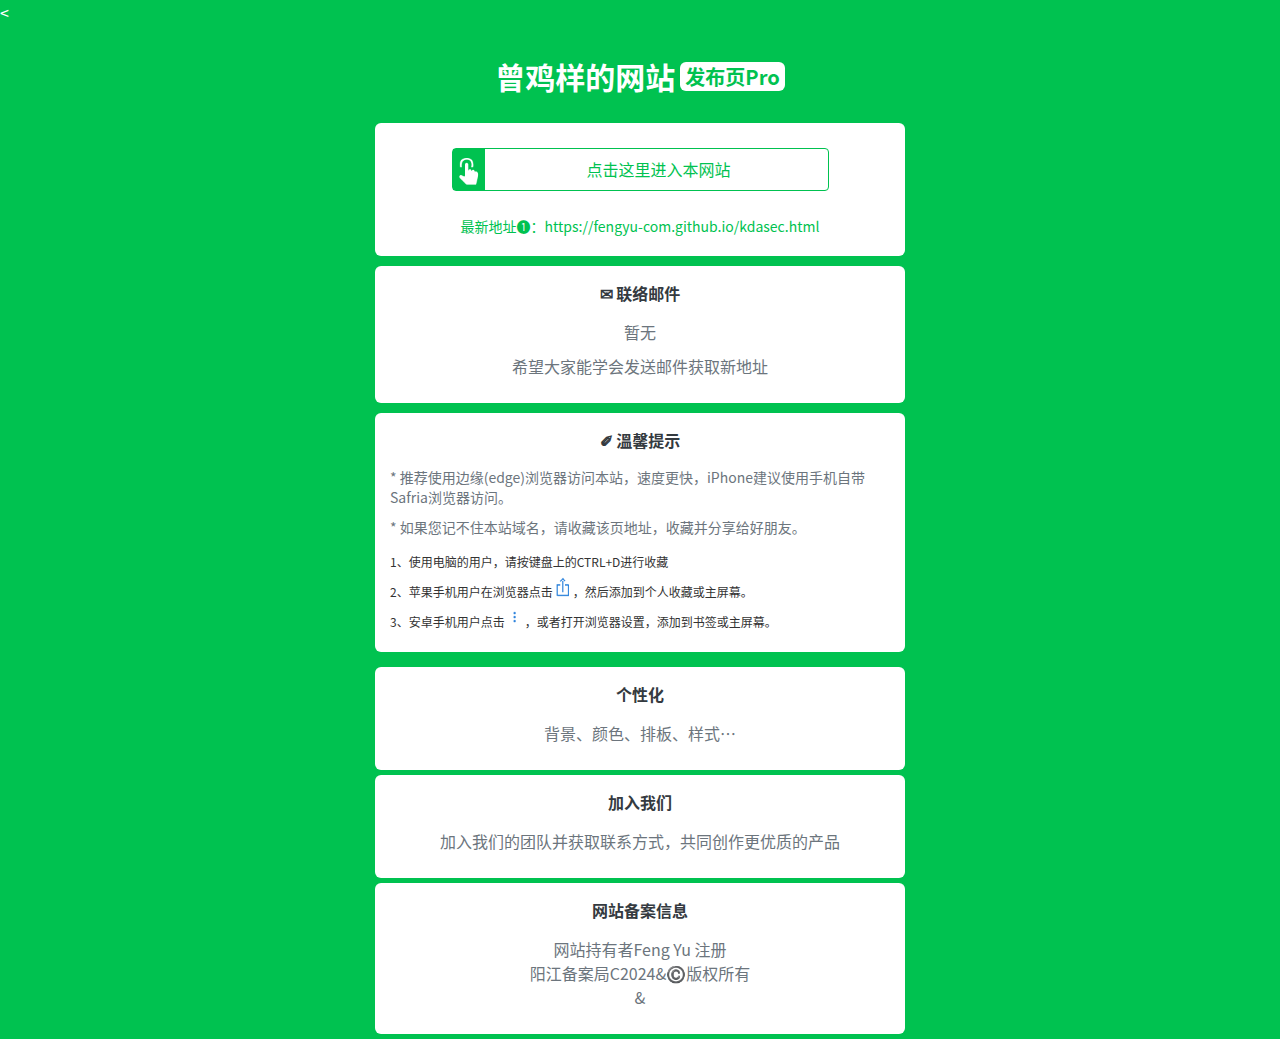
<file: index.html>
﻿<!DOCTYPE html>
<html>
  <head>
    <meta http-equiv="Content-Type" content="text/html; charset=UTF-8">
    <meta http-equiv="X-UA-Compatible" content="IE=edge,chrome=1">
    <meta content="width=device-width, initial-scale=1.0, user-scalable=0" name="viewport">
    <title>曾鸡样的分享</title>
    <meta name="keywords" content="曾鸡样的分享页">
    <meta name="description" content="曾鸡样的分享页，快来看看吧!">
    <link rel="shortcut icon" href="/favicon.ico">
    <style type="text/css">
    /* 基础样式 */
#color-selector {
  font-family: Arial, sans-serif; /* 字体 */
  margin: 20px auto; /* 居中并添加外边距 */
  text-align: center;
}

/* 按钮样式 */
#changeColorButton {
  padding: 10px 20px; /* 内边距 */
  font-size: 16px; /* 字体大小 */
  color: #fff; /* 文字颜色 */
  background-color: #007bff; /* 背景颜色 */
  border: none; /* 无边框 */
  border-radius: 5px; /* 圆角 */
  cursor: pointer; /* 鼠标悬停时显示手形图标 */
  transition: background-color 0.3s; /* 背景颜色变化的过渡效果 */
}

#changeColorButton:hover {
  background-color: #0056b3; /* 鼠标悬停时的背景颜色 */
}

/* 下拉菜单样式 */
#colorOptions {
  padding: 10px 15px; /* 内边距 */
  margin-top: 10px; /* 菜单与按钮之间的间距 */
  font-size: 16px; /* 字体大小 */
  color: #333; /* 文字颜色 */
  background: #f8f8f8; /* 背景色 */
  border: 1px solid #ddd; /* 边框 */
  border-radius: 5px; /* 圆角 */
  box-shadow: 0 2px 4px rgba(0, 0, 0, 0.1); /* 轻微的投影效果 */
  appearance: none; /* 移除默认的样式 */
  -webkit-appearance: none; /* 针对WebKit浏览器 */
  -moz-appearance: none; /* 针对Firefox */
}

/* 自定义图片上传按钮样式 */
#customImageInput {
  display: none; /* 默认隐藏 */
}

/* 选项样式 */
#colorOptions option {
  padding: 5px; /* 选项内边距 */
  background-color: #fff; /* 选项背景色 */
  border-bottom: 1px solid #eee; /* 选项底部边框 */
}

/* 选项悬停效果 */
#colorOptions option:hover {
  background-color: #e9ecef; /* 悬停时的背景色 */
}
    #color-selector {  margin: 20px; text-align: center}
      *{padding:0;margin:0}
      body{background-color:#00c250;color:#fff;font-family:-apple-system,BlinkMacSystemFont,Helvetica Neue,PingFang SC,Microsoft YaHei,Source Han Sans SC,Noto Sans CJK SC,WenQuanYi Micro Hei,sans-serif}
      #main{margin:10px auto;display:flex;justify-content:center;flex-direction:column;align-items:center}
      .field{width:500px;display:flex;flex-direction:column;align-items:center;justify-content:center;background:#fff;color:#6c757d;font-size:16px;padding:15px;margin:5px auto;border-radius:6px}
      .field.desc ul>li{text-align:left;font-size:14px}
      @media (max-width:500px){#main{padding:0 5px}
      .field{width:100%;padding:15px 0}
      .field.desc ul{margin:0 15px}
      .field.desc ul>li{text-align:left}
      }
      ul>li{margin-bottom:10px;list-style-type:none;text-align:center}
      ul>li.text{font-size:12px;clear:both;width:100%}
      .field .title{margin-bottom:15px;font-weight:700;color:#343a40}
      a,a:active,a:focus,a:hover,a:visited{color:inherit;text-decoration:none}
      .brand{display:flex;align-items:center;justify-content:flex-start;text-align:center;color:#000;font-size:30px;font-weight:200;padding:20px;cursor:pointer}
      .brand span{color:#fff;font-weight:600}
      .brand span.flag{color:#00c250;background:#fff;border-radius:6px;font-size:20px;font-weight:700;display:inline-block;padding:0 5px;margin-left:5px}
      .enter-maomi{width:75%;text-align:center;line-height:40px;border:1px solid #00c250;border-radius:4px;margin-bottom:20px;margin-top:10px}
      .enter-icon{width:32px;height:41px;float:left;margin-right:5px;background-color:#00c250}
      .enter-link a{display:block}
      .icon{width:20px;height:20px;background-position:center;background-size:contain;background-repeat:no-repeat;display:inline-block}
      .icon_hand{width:27px;height:27px;vertical-align:middle;background-image:url([data-uri]);padding-top:12px}
      .c_black{color:#333;line-height:30px;font-size:12px}
      .c_blue{color:#00c250}
      .c_link{font-size:14px;line-height:30px}
      .fri_link{overflow:hidden;width:80%}
      .fri_link li{float:left;display:block;font-size:.875rem;width:33.33333333%}
      .icon_ios_shared{background-image:url([data-uri])}
      .icon_android_share{background-image:url([data-uri])}
    </style>
  </head>
  <body>
  
<
<!-- 用于上传图片的input，可以放在页面的任何位置，但默认隐藏 -->
<input type="file" id="customImageInput" style="display:none" accept="image/*">
</header>
    <div id="main">
      <div class="brand" id="logo">
        <span> 曾鸡样的网站
        </span><span class="flag">发布页Pro</span>
      </div>
      <div class="field">
        <div class="enter-maomi">
          <div class="enter-icon">
            <div class="icon icon_hand"></div>
          </div>
          <div class="enter-link">
            <script language="javascript">
              function test() {
                var url = new Array();
                url[0] = "kdasec.html";
                url[1] = "kdasec.html";
                url[2] = "kdasec.html";
                var ints = parseInt(Math.random() * (url.length));
                window.open(url[ints]); //本窗口打开     
                //window.location=url[ints];//新窗口打开 
              }
            </script>
            <a href="javascript:test()"><span class="c_blue">点击这里进入本网站</span> </a>
          </div>
        </div>
        <p class="c_blue c_link">最新地址➊：<a href="kdasec.html" target="_blank">https://fengyu-com.github.io/kdasec.html</a></p>
      </div>
      <div class="field ">
        <h4 class="title">✉ 联络邮件</h4>
        <ul>
          <li><a>暂无</a></li>
        </ul>
        <ul>
          <li><a>希望大家能学会发送邮件获取新地址</a></li>
        </ul>
      </div>

      <div class="field desc">
        <h4 class="title">✐ 溫馨提示</h4>
        <ul>
          <li>* 推荐使用边缘(edge)浏览器访问本站，速度更快，iPhone建议使用手机自带Safria浏览器访问。</li>
          <li>* 如果您记不住本站域名，请收藏该页地址，收藏并分享给好朋友。</li>
          <p class="c_black">1、使用电脑的用户，请按键盘上的CTRL+D进行收藏</p>
          <p class="c_black">2、苹果手机用户在浏览器点击<span class="icon icon_ios_shared small-img"></span>，然后添加到个人收藏或主屏幕。</p>
          <p class="c_black">3、安卓手机用户点击<span class="icon icon_android_share small-img"></span>，或者打开浏览器设置，添加到书签或主屏幕。</p>
        </ul>
      </div>
    </div>
              <div class="field ">
        <h4 class="title">个性化</h4>
        <ul>
          <li>背景、颜色、排板、样式…</a></li>
        </ul>
      </div>
                    <div class="field ">
        <h4 class="title">加入我们</h4>
        <ul>
          <li>加入我们的团队并获取联系方式，共同创作更优质的产品</a></li>
        </ul>
        </div>
      <div class="field ">
        <h4 class="title">网站备案信息</h4>
        <ul>
          <li>网站持有者Feng Yu 注册 <br>阳江备案局C2024&©️版权所有</a><br>&</li>
        </ul>
      </div>
  </body>
</html>
</file>
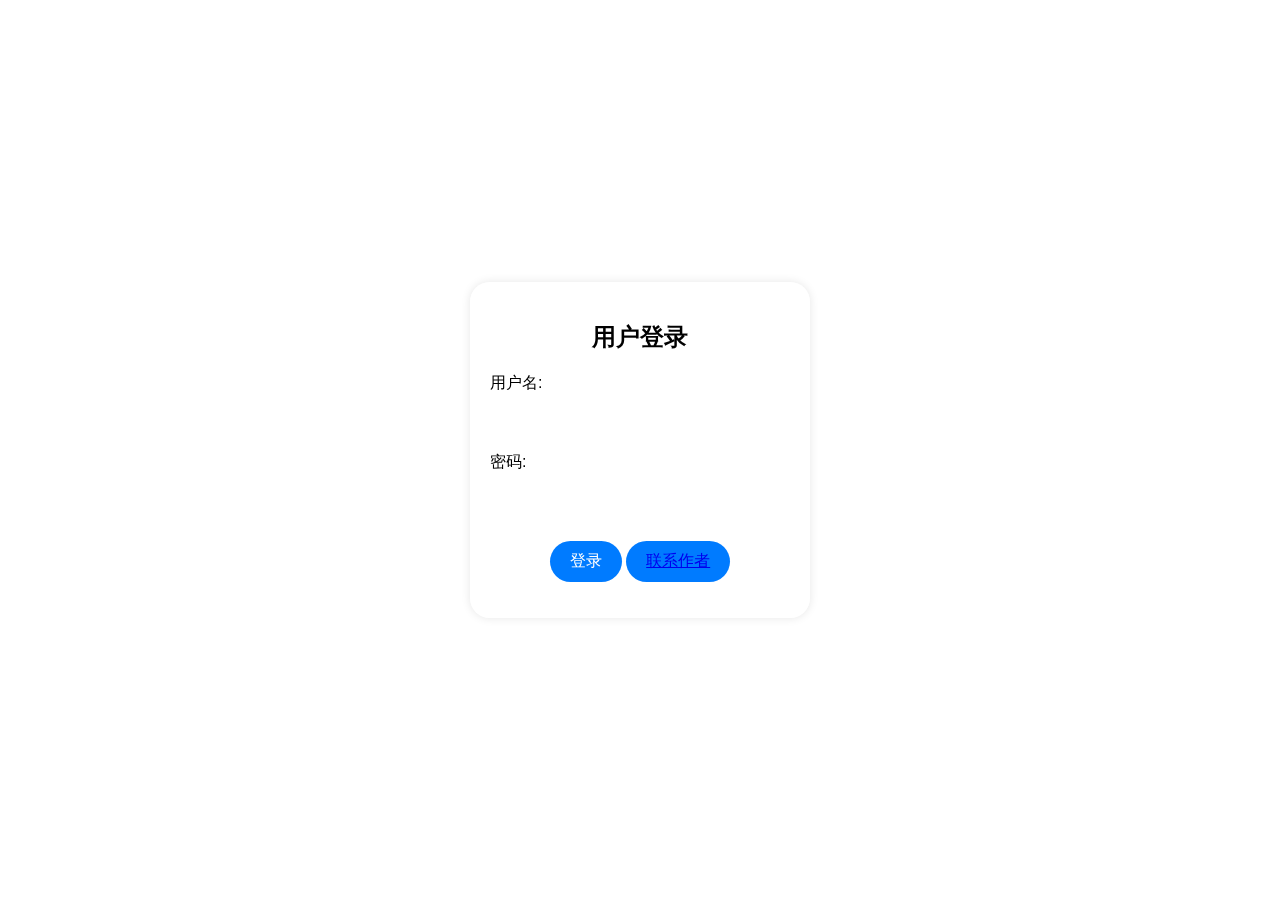
<file: github项目/index.html>
<html lang="en">
 <head> 
  <meta charset="UTF-8"> 
  <meta name="viewport" content="width=device-width, initial-scale=1.0"> 
  <title>请登录-风羽工作室</title> 
  <style>
        body {
            font-family: Arial, sans-serif;
            margin: 0;
            padding: 0;
            height: 100vh;
            display: flex;
            align-items: center;
            justify-content: center;
            background-size: cover;
            background-position: center;
            transition: background-image 1s ease-in-out;
        }

        .login-container {
            width: 300px;
            padding: 20px;
            backdrop-filter: blur(10px);
            background-color: rgba(255, 255, 255, 0.5);
            border-radius: 20px;
            box-shadow: 0 0 10px rgba(0, 0, 0, 0.1);
            text-align: center;
        }

        .login-container h2 {
            margin-bottom: 20px;
        }

        .input-group {
            margin-bottom: 15px;
        }

        .input-group label {
            display: block;
            text-align: left;
            margin-bottom: 5px;
        }

        .input-group input {
            width: 100%;
            padding: 10px;
            border: none;
            border-radius: 30px;
            background-color: #ffffff;
            outline: none;
            box-sizing: border-box;
            font-size: 16px;
            color: #000000;
        }

        .btn {
            background-color: #007BFF;
            color: #fff;
            padding: 10px 20px;
            border: none;
            border-radius: 30px;
            cursor: pointer;
            font-size: 16px;
        }

        .input-group input:hover,
        .btn:hover {
            background-color: #0056b3;
        }

        .contact-btn {
            background-color:#007BFF;
            color: #fff;
            padding: 10px 20px;
            border: none;
            border-radius: 30px;
            cursor: pointer;
            font-size: 16px;
            margin-top: 10px;
        }

        .contact-btn:hover {
            background-color: #0056b3;
        }
    nav ul {
            list-style-type: none;
            padding: 0;
            margin: 0;
            display: flex;
            justify-content: center;
            margin-top: 20px;
        }
      
      </style> 
  <script>
  
        function getRandomBackground() {
            const width = window.innerWidth;
            const height = window.innerHeight;
            const imageUrl = `https://source.unsplash.com/random/${width}x${height}/?nature`;
            document.body.style.backgroundImage = `url(${imageUrl})`;
        }

        window.addEventListener('DOMContentLoaded', (event) => {
            getRandomBackground();

            setInterval(getRandomBackground, 60000); // 每隔60秒更新背景图片

            const usernameField = document.getElementById('username');
            const passwordField = document.getElementById('password');

            usernameField.addEventListener('focus', (event) => {
                usernameField.style.backgroundColor = '#ffffff';
            });

            usernameField.addEventListener('blur', (event) => {
                usernameField.style.backgroundColor = '#ffffff';
            });

            passwordField.addEventListener('focus', (event) => {
                passwordField.style.backgroundColor = '#ffffff';
            });

            passwordField.addEventListener('blur', (event) => {
                passwordField.style.backgroundColor = '#ffffff';
            });
        });
      
    </script> 
  <script src="js/jq.js"></script> 
 </head> 
 <body id="v1" style="background-image: url(&quot;https://source.unsplash.com/random/424x849/?nature&quot;);"> 
  <div id="v2" class="login-container"> 
   <h2 id="v3">用户登录</h2> 
   <form id="v4" action="your_server_endpoint_here" method="POST"> 
    <div id="v5" class="input-group"> 
     <label id="v6" for="username">用户名:</label> 
     <input type="text" id="username" name="username" required="" style="background-color: rgb(255, 255, 255);"> 
    </div> 
    <div id="v7" class="input-group"> 
     <label id="v8" for="password">密码:</label> 
     <input type="password" id="password" name="password" required=""> 
    </div> 
    <div id="v12"> 
     <button id="v9" type="submit" class="btn">
  <a id="v9" href="./dlyes/index.html" style="color: #FFFFFF; text-decoration: none;">登录</a>
</button>
</button>
     <button id="v10" type="button" class="contact-btn"><a id="v11" href="./pelx/index.html">联系作者</a></button> 
     <a id="v11" href=".dl/index.html"> </a> 
    </div> 
   </form> 
  </div>
 </body>
</html>
</file>
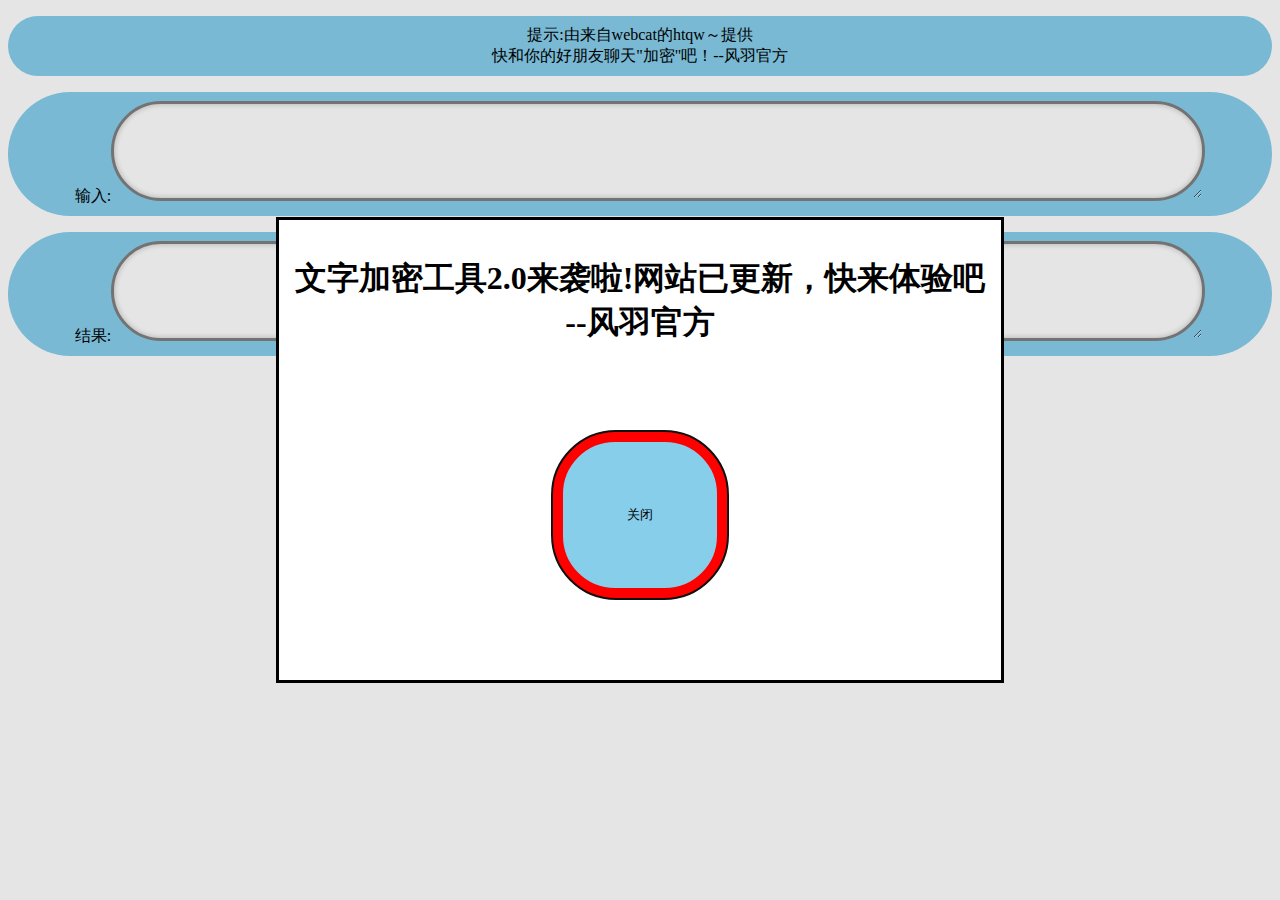
<file: hh/index.html>
<!DOCTYPE html>
<html>
  <head>
	<meta charset="utf-8" name="viewport" content="width=device-width, initial-scale=1, maximum-scale=1, user-scalable=no">
	<title>风羽加固</title>
    <style>
      body{
        text-align:center;
      }
      body>p{
        background-color:skyblue;
        border-radius:5vw;
        padding-bottom:1vh;
        padding-top:1vh;
        text-align:center;
      }
      textarea{
        width:80vw;
        word-break:break-all;
        border:solid gray;
        border-radius:5vw;
        box-shadow:0 0 5px 1px lightgray inset;
        padding:2.5vw;
        text-align:center;
      }
      button{
        border:solid red 1vw;
        border-radius:5vw;
        background-color:skyblue;
        padding:5vw;
        margin:5vw;
        transition:all .25s;
      }
      button:active{
        background-color:blue;
      }
    </style>
  </head>
  <body>	
  <p>提示:由来自webcat的htqw～提供<br>快和你的好朋友聊天"加密"吧！--风羽官方</p>
    <dialog id="dg">
      <h1>文字加密工具2.0来袭啦!网站已更新，快来体验吧<br>--风羽官方</h1>
      <button onclick="dg.close();">关闭</button>
    </dialog>
    <p>输入:<textarea type="text"></textarea></p>
    <p>结果:<span><textarea></textarea></span></p>
    <button onclick="document.querySelector('span>textarea').innerHTML=加密(document.querySelector('p>textarea').value)">加密</button>
    <button onclick="document.querySelector('span>textarea').innerHTML=解密(document.querySelector('p>textarea').value)">解密</button>
  </body>
  <script src="script.js"></script>
</html>
</file>
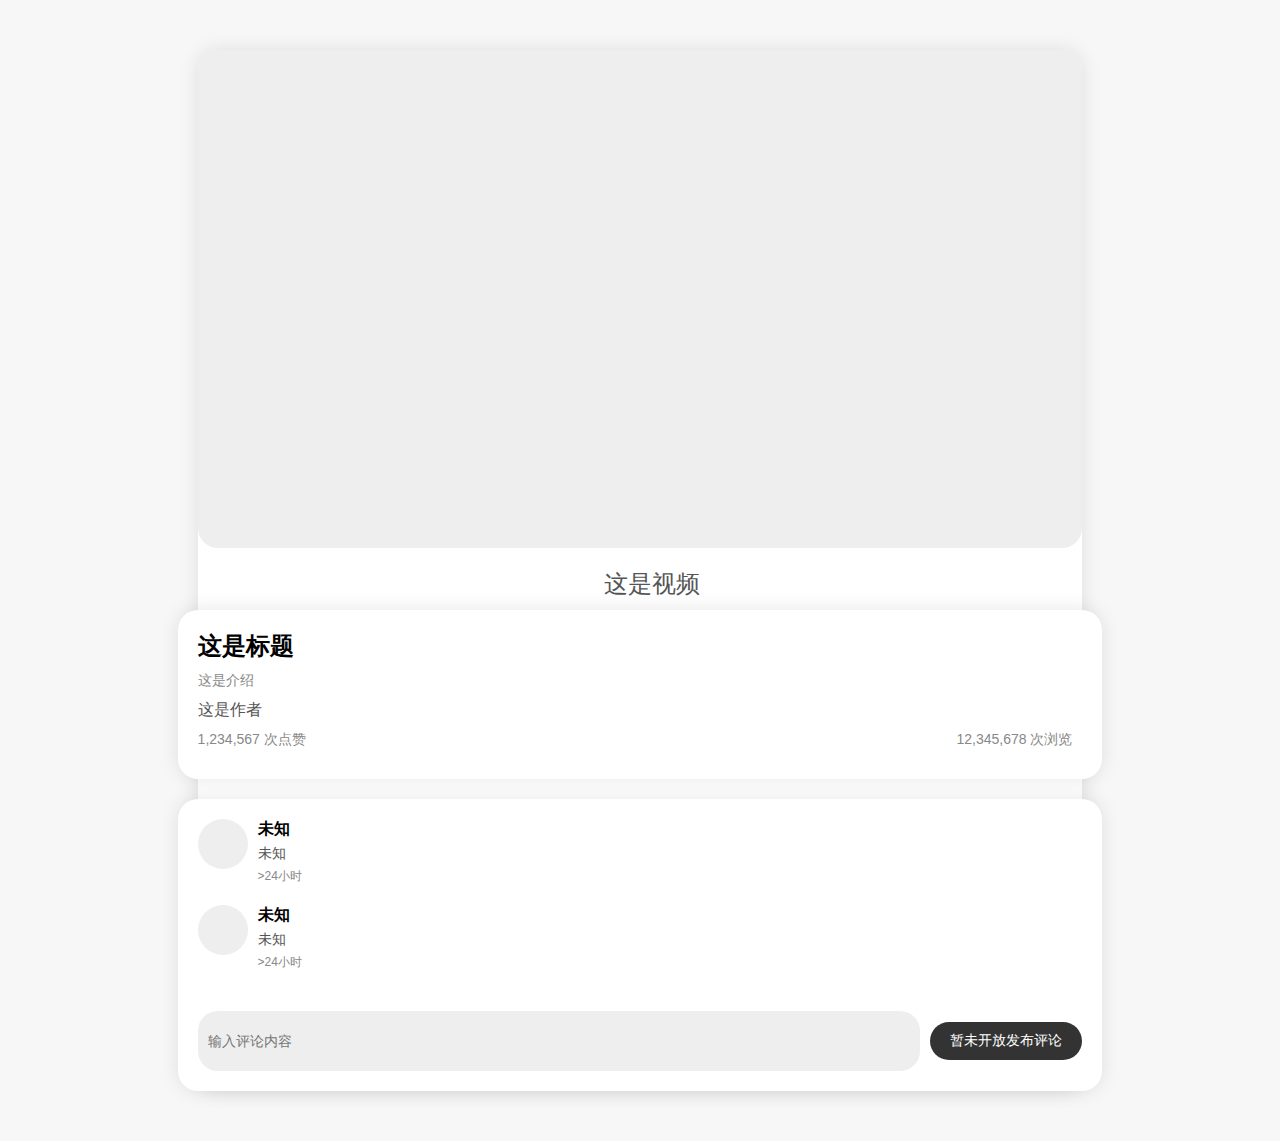
<file: github项目/dlyes/index.html>
<!DOCTYPE html>
<html>
<head>
     <meta charset="UTF-8" />
	<title>风羽播放器-2.16版本</title>
	<style>
		body {
			background-color: #F7F7F7;
			font-family: Arial, sans-serif;
		}

		.player {
			display: flex;
			flex-direction: column;
			align-items: center;
			justify-content: center;
			width: 70%;
			margin: 50px auto;
			border-radius: 20px;
			box-shadow: 0px 0px 20px rgba(0,0,0,0.1);
			background-color: #FFFFFF;
			transition: all 0.3s ease-in-out;
		}

		.player:hover {
			transform: scale(1.05);
			box-shadow: 0px 0px 30px rgba(0,0,0,0.2);
		}

		.video-container {
			position: relative;
			width: 100%;
			padding-bottom: 56.25%;
			height: 0;
			margin-bottom: 20px;
			overflow: hidden;
			border-radius: 20px;
			background-color: #EEEEEE;
		}

		.video-container iframe {
			position: absolute;
			top: 0;
			left: 0;
			width: 100%;
			height: 100%;
			border: none;
		}

		.controls {
			display: flex;
			align-items: center;
			justify-content: center;
			width: 100%;
			margin-bottom: 10px;
		}

		.play-btn, .pause-btn {
			cursor: pointer;
			margin-right: 10px;
			font-size: 24px;
			color: #555555;
			transition: all 0.3s ease-in-out;
		}

		.play-btn:hover, .pause-btn:hover {
			color: #000000;
		}

		.night-mode-btn {
			cursor: pointer;
			font-size: 24px;
			color: #555555;
			transition: all 0.3s ease-in-out;
		}

		.night-mode-btn:hover {
			color: #000000;
		}

		.night-mode-btn i {
			margin-right: 5px;
		}

		.night-mode {
			background-color: #333333;
			color: #FFFFFF;
		}

		.night-mode .play-btn, .night-mode .pause-btn, .night-mode .night-mode-btn {
			color: #FFFFFF;
		}

		.night-mode .night-mode-btn:hover {
			color: #CCCCCC;
		}

		.video-info {
			display: flex;
			flex-direction: column;
			align-items: flex-start;
			justify-content: center;
			width: 100%;
			padding: 20px;
			border-radius: 20px;
			background-color: #FFFFFF;
			box-shadow: 0px 0px 20px rgba(0,0,0,0.1);
			margin-bottom: 20px;
		}

		.video-title {
			font-size: 24px;
			font-weight: bold;
			margin-bottom: 10px;
		}

		.video-details {
			font-size: 14px;
			color: #888888;
			margin-bottom: 10px;
		}

		.video-author {
			font-size: 16px;
			color: #555555;
			margin-bottom: 10px;
		}

		.video-stats {
			display: flex;
			align-items: center;
			justify-content: space-between;
			width: 100%;
			font-size: 14px;
			color: #888888;
			margin-bottom: 10px;
		}

		.video-stats span {
			margin-right: 10px;
		}
		.comments {
			display: flex;
			flex-direction: column;
			align-items: flex-start;
			justify-content: center;
			width: 100%;
			padding: 20px;
			border-radius: 20px;
			background-color: #FFFFFF;
			box-shadow: 0px 0px 20px rgba(0,0,0,0.1);
		}

		.comment {
			display: flex;
			align-items: flex-start;
			justify-content: flex-start;
			width: 100%;
			margin-bottom: 20px;
		}

		.comment-avatar {
			width: 50px;
			height: 50px;
			border-radius: 50%;
			background-color: #EEEEEE;
			margin-right: 10px;
		}

		.comment-details {
			display: flex;
			flex-direction: column;
			align-items: flex-start;
			justify-content: center;
			width: calc(100% - 60px);
		}

		.comment-author {
			font-size: 16px;
			font-weight: bold;
			margin-bottom: 5px;
		}

		.comment-text {
			font-size: 14px;
			color: #555555;
			margin-bottom: 5px;
		}

		.comment-date {
			font-size: 12px;
			color: #888888;
		}

		.comment-form {
			display: flex;
			align-items: center;
			justify-content: center;
			width: 100%;
			margin-top: 20px;
		}

		.comment-input {
			flex: 1;
			height: 40px;
			padding: 10px;
			border: none;
			border-radius: 20px;
			background-color: #EEEEEE;
			margin-right: 10px;
			font-size: 14px;
			color: #555555;
		}

		.comment-btn {
			cursor: pointer;
			padding: 10px 20px;
			border: none;
			border-radius: 20px;
			background-color: #333333;
			color: #FFFFFF;
			font-size: 14px;
			transition: all 0.3s ease-in-out;
		}

		.comment-btn:hover {
			background-color: #000000;
		}

		@media screen and (max-width: 768px) {
			.player {
				width: 90%;
			}
		}
	</style>
</head>
<body>
	<div class="player">
		<div class="video-container">
			<iframe src="http://abc.gykj.asia/API/ntCOS.php" frameborder="0" allowfullscreen></iframe>
		</div>
		<div class="controls">
			<i class="fas fa-play play-btn"></i>
			<i class="fas fa-pause pause-btn"></i>
			<div class="night-mode-btn">
				<i class="fas fa-moon"></i>
				<span>这是视频</span>
			</div>
		</div>
		<div class="video-info">
			<div class="video-title">这是标题</div>
			<div class="video-details">这是介绍</div>
			<div class="video-author">这是作者</div>
			<div class="video-stats">
				<span>1,234,567 次点赞</span>
				<span>12,345,678 次浏览</span>
			</div>
		</div>
		<div class="comments">
			<div class="comment">
				<div class="comment-avatar"></div>
				<div class="comment-details">
					<div class="comment-author">未知</div>
					<div class="comment-text">未知</div>
					<div class="comment-date"> >24小时 </div>
				</div>
			</div>
			<div class="comment">
				<div class="comment-avatar"></div>
				<div class="comment-details">
					<div class="comment-author">未知</div>
					<div class="comment-text">未知</div>
					<div class="comment-date"> >24小时 </div>
				</div>
			</div>
			<form class="comment-form">
				<input type="text" class="comment-input" placeholder="输入评论内容">
				<button type="submit" class="comment-btn" id="accd">暂未开放发布评论</button>
			</form>
		</div>
	</div>
</body>
</html>
</file>
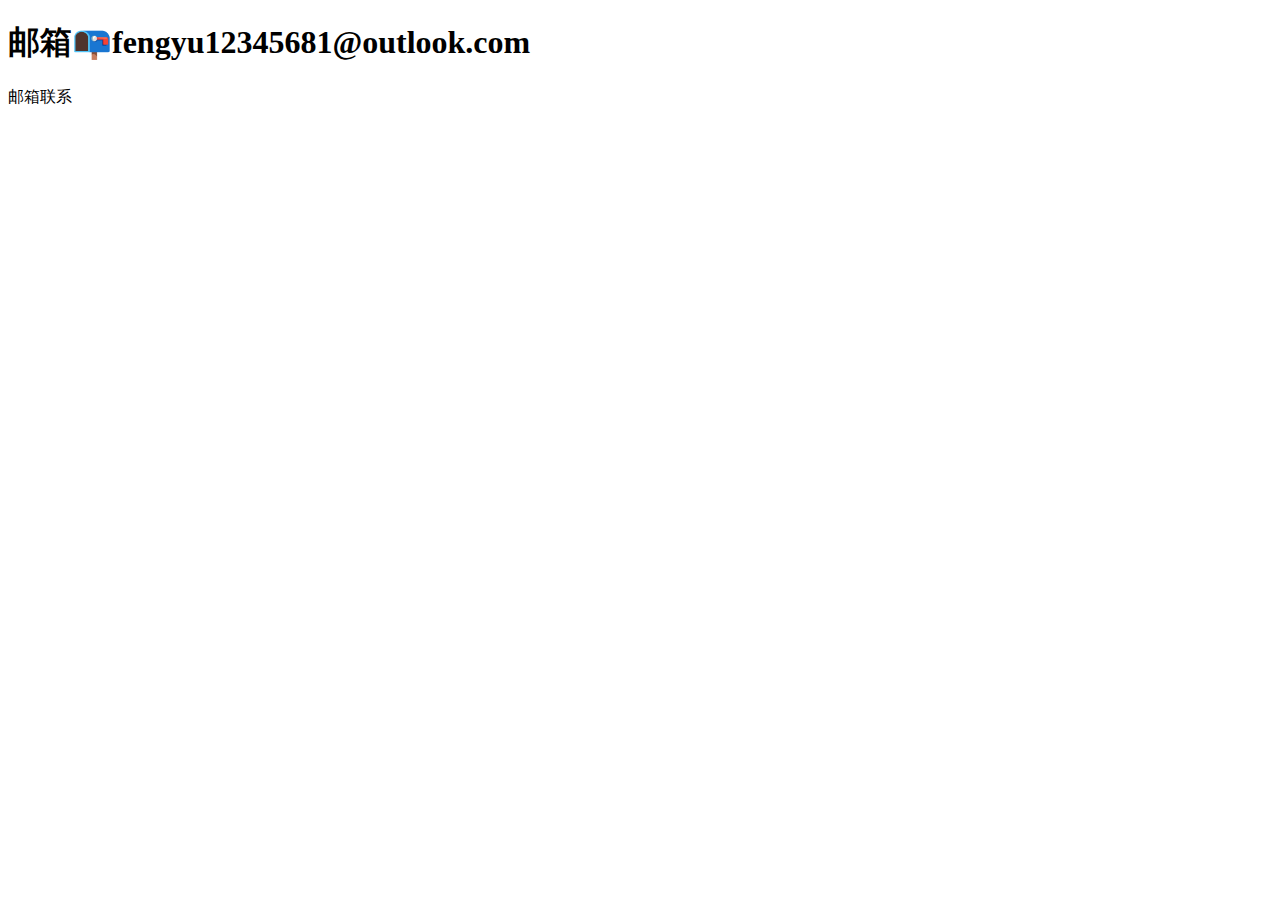
<file: github项目/pelx/index.html>
<!DOCTYPE html>
<html lang="en">
<head>
    <meta charset="UTF-8">
    <meta name="viewport" content="width=device-width, initial-scale=1.0">
    <title>lianxifangshi</title>
</head>
<body>
    <h1>邮箱📭fengyu12345681@outlook.com</h1>
    <p>邮箱联系</p>
</body>
</html>
</file>
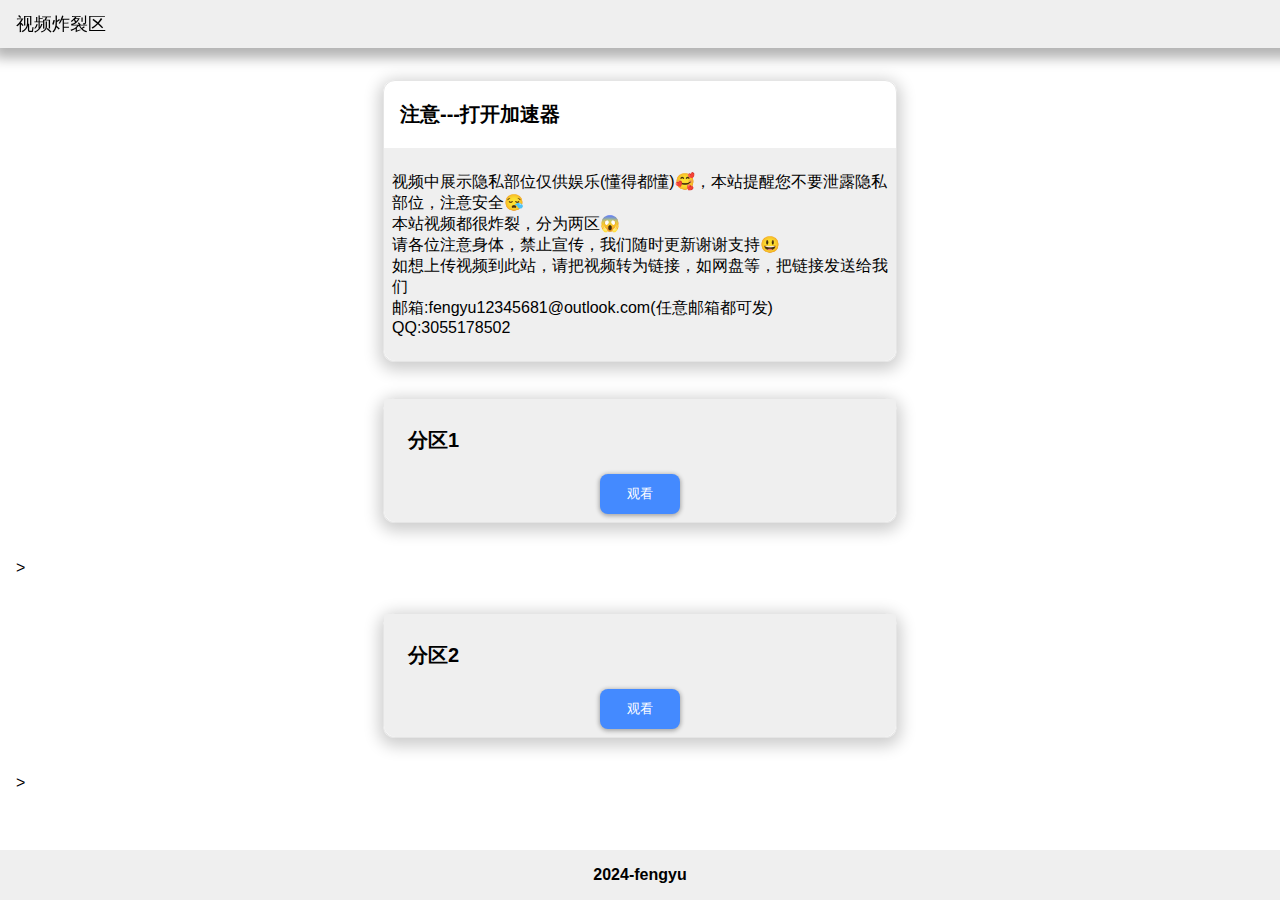
<file: ee.html>
<!doctype html>
<html>
	<head> 
		<meta charset="UTF-8"> 
		<meta name="viewport" id="viewport" content="width=device-width, initial-scale=1,maximum-scale=1, user-scalable=0"> 
		<title>风羽-视频储存站</title>
      	<link rel="shortcut  icon" href="images/Gougu_Chrome.png" type="image/x-icon" />
        <link rel="stylesheet" href="https://fonts.googleapis.com/icon?family=Material+Icons">
      	<style>
        *{
		font-family: sans-serif;
		}
        header{
		background-color: #EFEFEF;
		top: 0;
		left: 0;
		position: fixed;
		width: 100%;
		padding-left: 16px;
		padding-top: 12px;
		padding-bottom: 12px;
		box-shadow: 0 2px 8px 4px rgba(0, 0, 0, 0.2);
		transition-duration: 0.3s;
		}
		header:hover{
		box-shadow: 0 4px 12px 6px rgba(0, 0, 0, 0.3);
		}
		.title{
		font-size: 18px;
		margin: 0;
		}
   		.card{
        border-radius: 12px;
        border: 1px solid rgba(0, 0, 0, 0.1);
        animation-name: card;
        animation-duration: 0.5s;
        box-shadow: 0 4px 16px 4px rgba(0, 0, 0, 0.2);
		transition-duration: 0.3s;
      	max-width: 512px;
        }
        @keyframes card{
        from {opacity: 0;transform: scale(0.8);}
        to {opacity: 1;transform: scale(1);}
        }
		.card:hover{
		box-shadow: 0 8px 32px 8px rgba(0, 0, 0, 0.3);
		}
		.card-title{
		font-weight: bold;
		font-size: 20px;
		}
		.card-content{
		margin-bottom: 0;
		padding: 8px;
		background-color: #EFEFEF;
		border-radius: 0 0 12px 12px;
		}
   		.button{
		width: 80px;
		height: 40px;
      	background-color: #448AFF;
        color: white;
        border-style: none;
        outline-style: none;
        border-radius: 8px;
		transition-duration: 0.3s;
		box-shadow: 0 1px 4px 1px rgba(0, 0, 0, 0.3);
		}
		.button:hover{
		box-shadow: 0 4px 16px 4px rgba(0, 0, 0, 0.3);
		}
   		.button:active{
         color: #EFEFEF;
		 background-color: #2962FF;
		 transform: scale(0.9);
         }
   		footer{
        background-color: #EFEFEF;
      	position: fixed;
        bottom: 0;
        width: 100%;
        left: 0;
        }
		html{
		padding: 0 8px;
		}
        </style>
	</head> 
	<body> 
		<header>
      		<p class="title">视频炸裂区</p>
        </header>
		<div class="card" style="margin: 36px auto;margin-top: 80px;">
			<div class="card-title"><p style="margin-left: 16px;">注意---打开加速器</p></div>
         	<div class="card-content"><p>视频中展示隐私部位仅供娱乐(懂得都懂)🥰，本站提醒您不要泄露隐私部位，注意安全😪<br>本站视频都很炸裂，分为两区😱<br>请各位注意身体，禁止宣传，我们随时更新谢谢支持😃<br>如想上传视频到此站，请把视频转为链接，如网盘等，把链接发送给我们<br>邮箱:fengyu12345681@outlook.com(任意邮箱都可发)<br>QQ:3055178502</p></div>
		</div>
      	<div class="card" style="margin: 36px auto;">
        	
           	<div class="card-content"><p style="margin-left: 16px;font-size: 20px;font-weight: bold;">分区1</p>
            	<div style="text-align: center;"><button class="button" onclick="window.location.href = 'huang1a.html';">观看</button></div>
            </div>
       	</div>
	>

      	<div class="card" style="margin: 36px auto;">
        	
           	<div class="card-content"><p style="margin-left: 16px;font-size: 20px;font-weight: bold;">分区2</p>
            	<div style="text-align: center;"><button class="button" onclick="window.location.href = 'huang2a.html';">观看</button></div>
            </div>
       	</div>
	>
		
        <footer>
        	<p style="font-weight: bold;text-align: center;">2024-fengyu</p>
        </footer>
	</body>
</html>
</file>
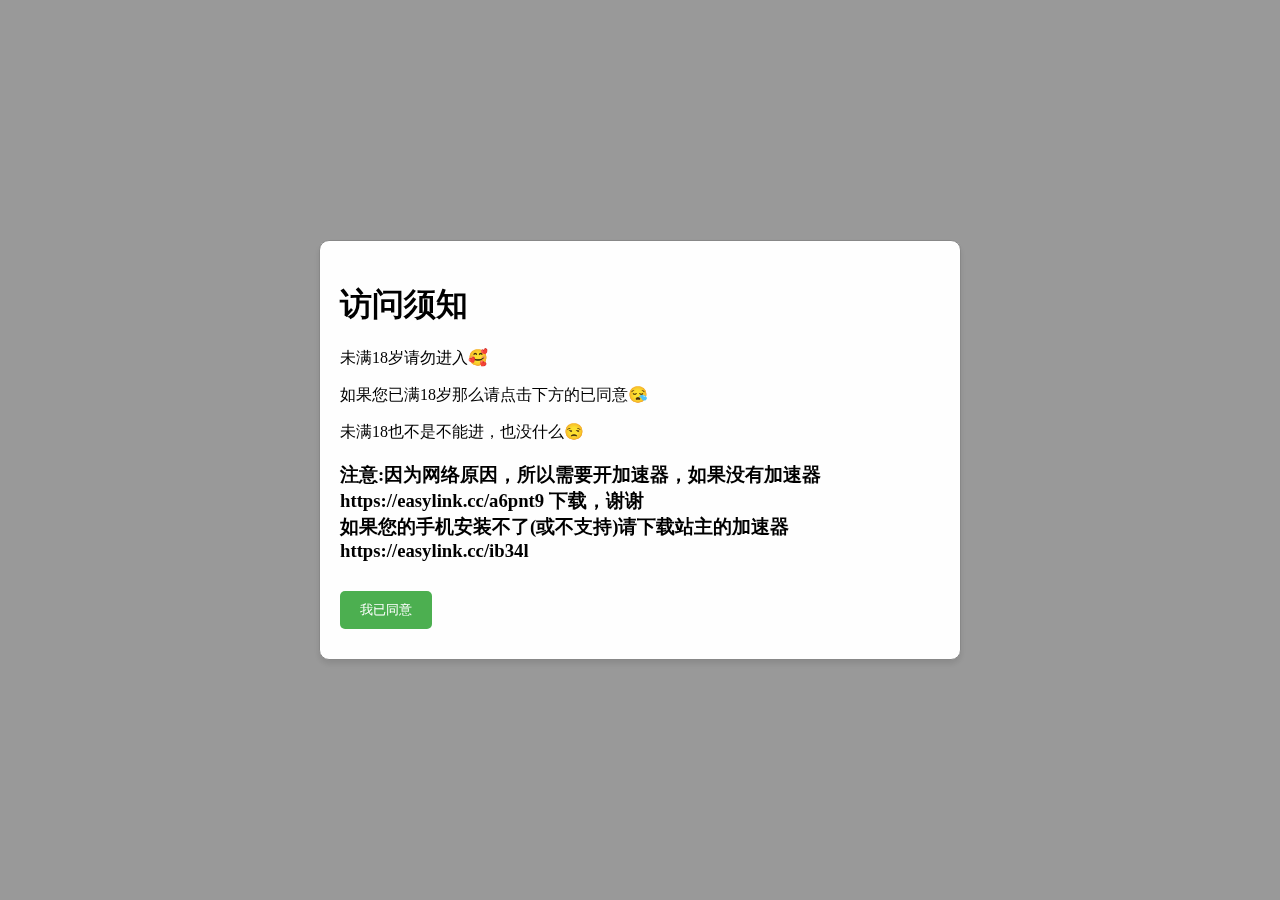
<file: huanglt.html>
<!DOCTYPE html>
<html lang="en">
<head>
<meta charset="UTF-8">
<meta name="viewport" content="width=device-width, initial-scale=1.0">
<title>弹窗通知 —— 风羽工作室</title>
<style>
  /* 弹窗样式 */
  .modal {
    display: flex; /* 直接显示 */
    position: fixed;
    z-index: 1;
    left: 0;
    top: 0;
    width: 100%;
    height: 100%;
    overflow: auto;
    background-color: rgba(0,0,0,0.4);
    align-items: center;
    justify-content: center;
  }

  /* 弹窗内容样式 */
  .modal-content {
    background-color: #fefefe;
    padding: 20px;
    border: 1px solid #888;
    width: 80%;
    max-width: 600px;
    border-radius: 10px;
    box-shadow: 0 4px 6px rgba(0,0,0,0.1);
  }

  /* 按钮样式 */
  .modal-button {
    padding: 10px 20px;
    margin: 10px 0;
    border: none;
    border-radius: 5px;
    background-color: #4CAF50;
    color: white;
    cursor: pointer;
  }

  .modal-button:hover {
    background-color: #45a049;
  }
</style>
</head>
<body>

<!-- 弹窗 -->
<div id="myModal" class="modal">
  <div class="modal-content">
    <h1>访问须知</h1>
    <p>未满18岁请勿进入🥰</p>
    <p>如果您已满18岁那么请点击下方的已同意😪</p>
    <p>未满18也不是不能进，也没什么😒</p>
    <h3>注意:因为网络原因，所以需要开加速器，如果没有加速器https://easylink.cc/a6pnt9 下载，谢谢<br>如果您的手机安装不了(或不支持)请下载站主的加速器https://easylink.cc/ib34l</h3>
    <!-- 同意按钮 -->
    <button class="modal-button" id="agreeBtn">我已同意</button>
  </div>
</div>

<script>
// 获取同意按钮
var agreeBtn = document.getElementById("agreeBtn");

// 点击同意按钮后执行的操作
agreeBtn.onclick = function() {
  // 弹出警告框
  alert('欢迎');
  
  // 跳转到新页面
  window.location.href = 'ee.html';
}
</script>

</body>
</html>
</file>
